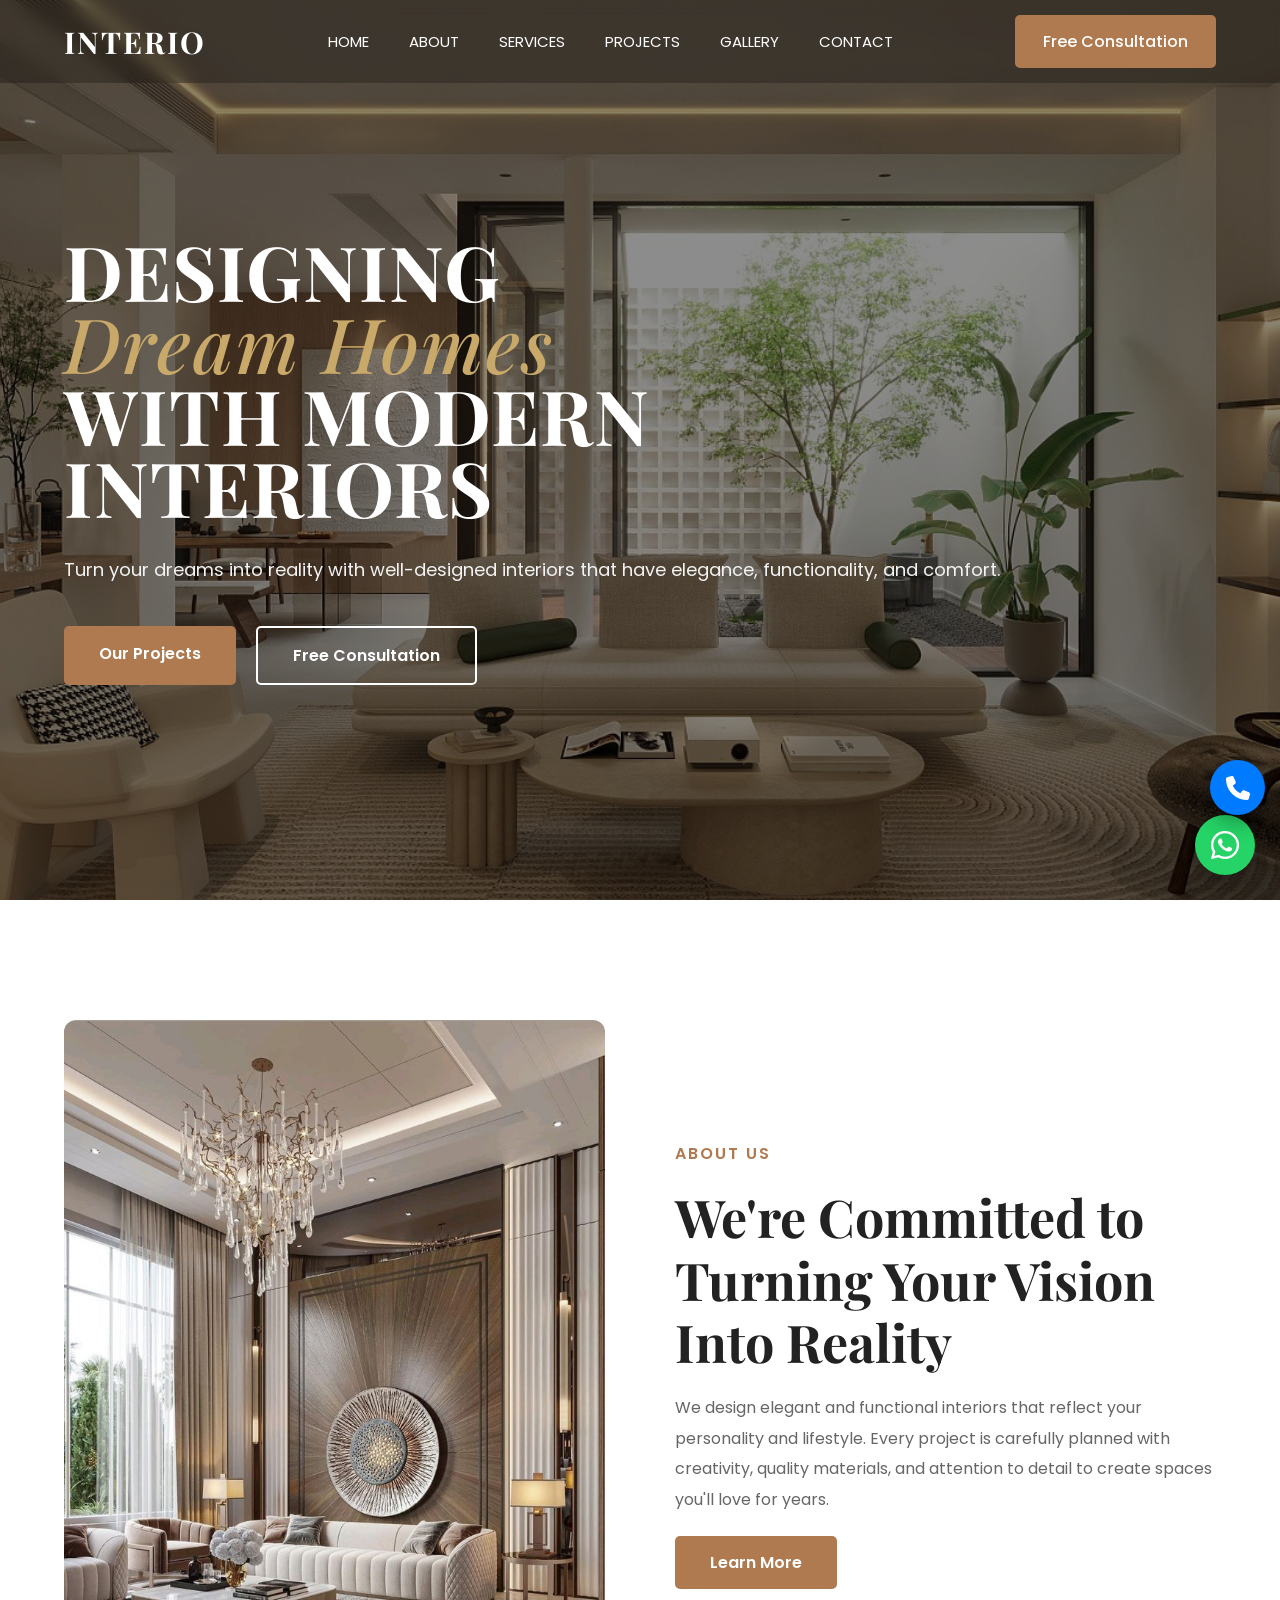
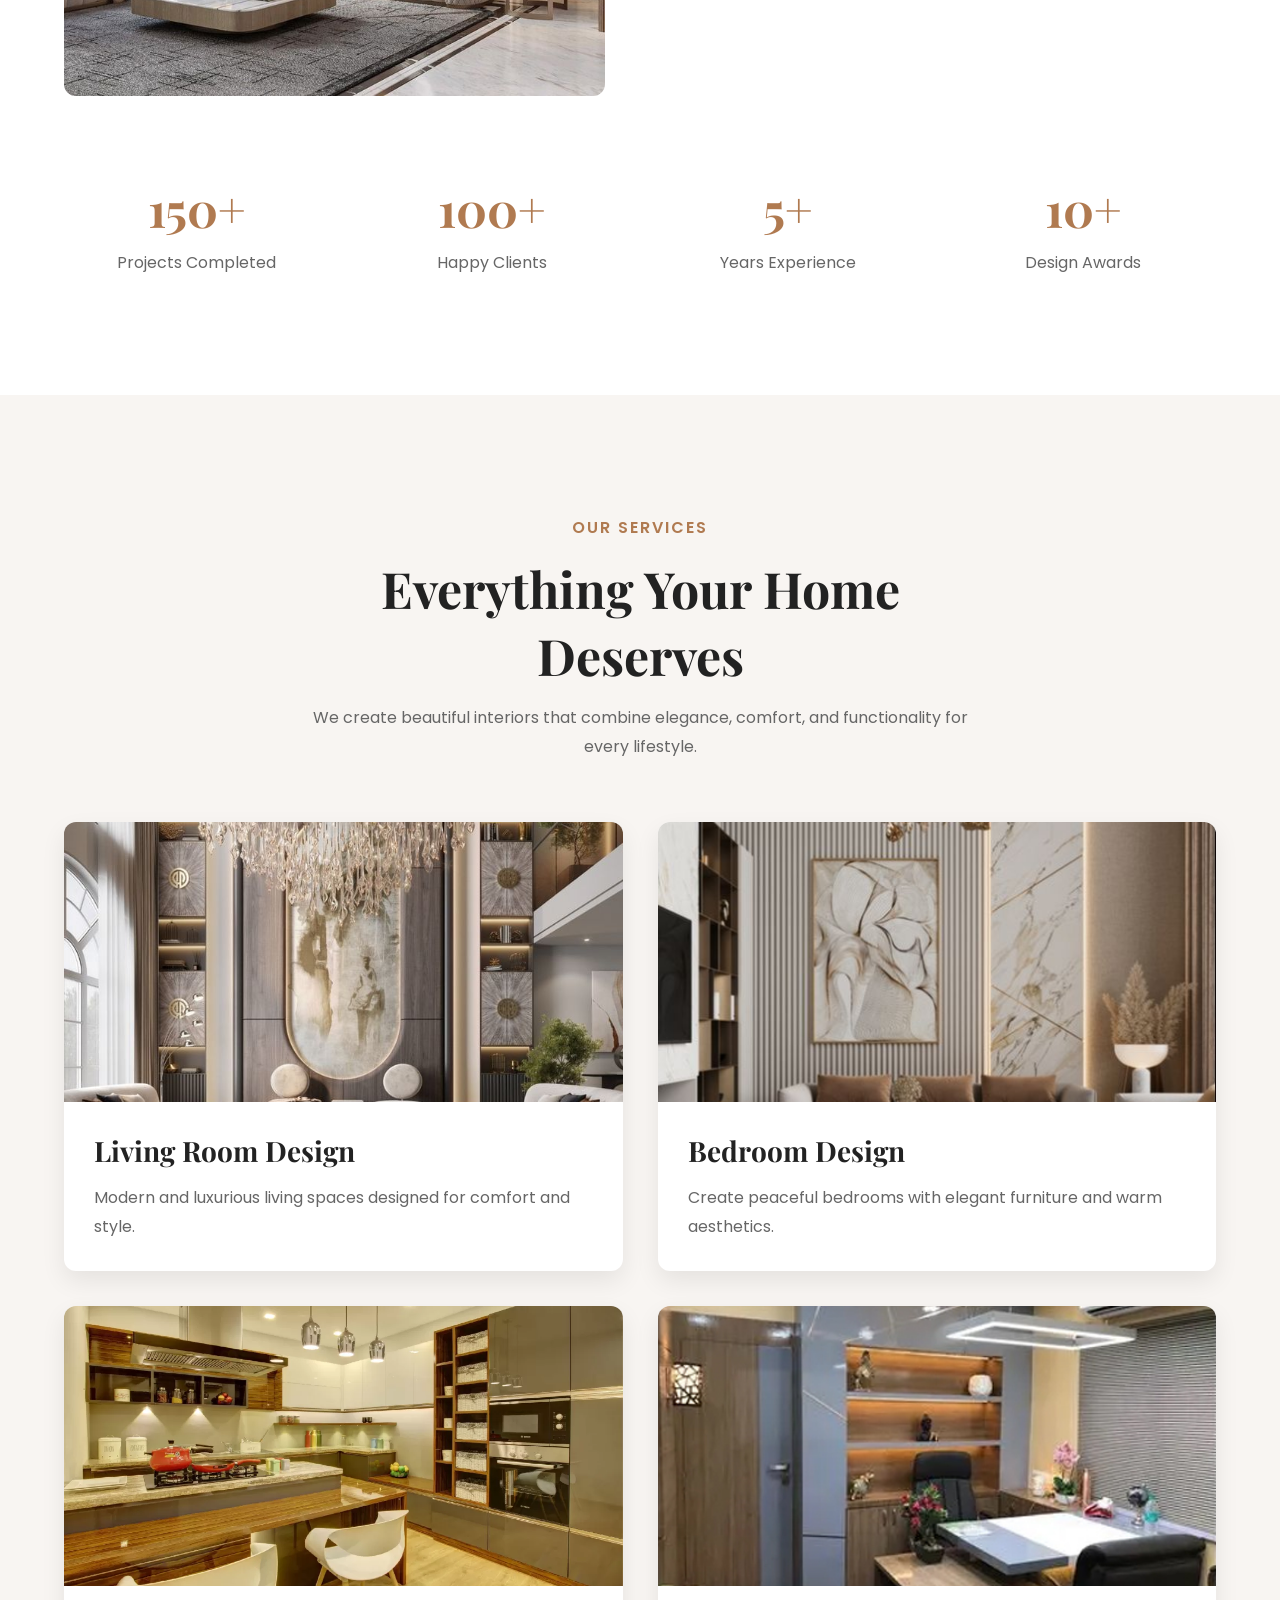
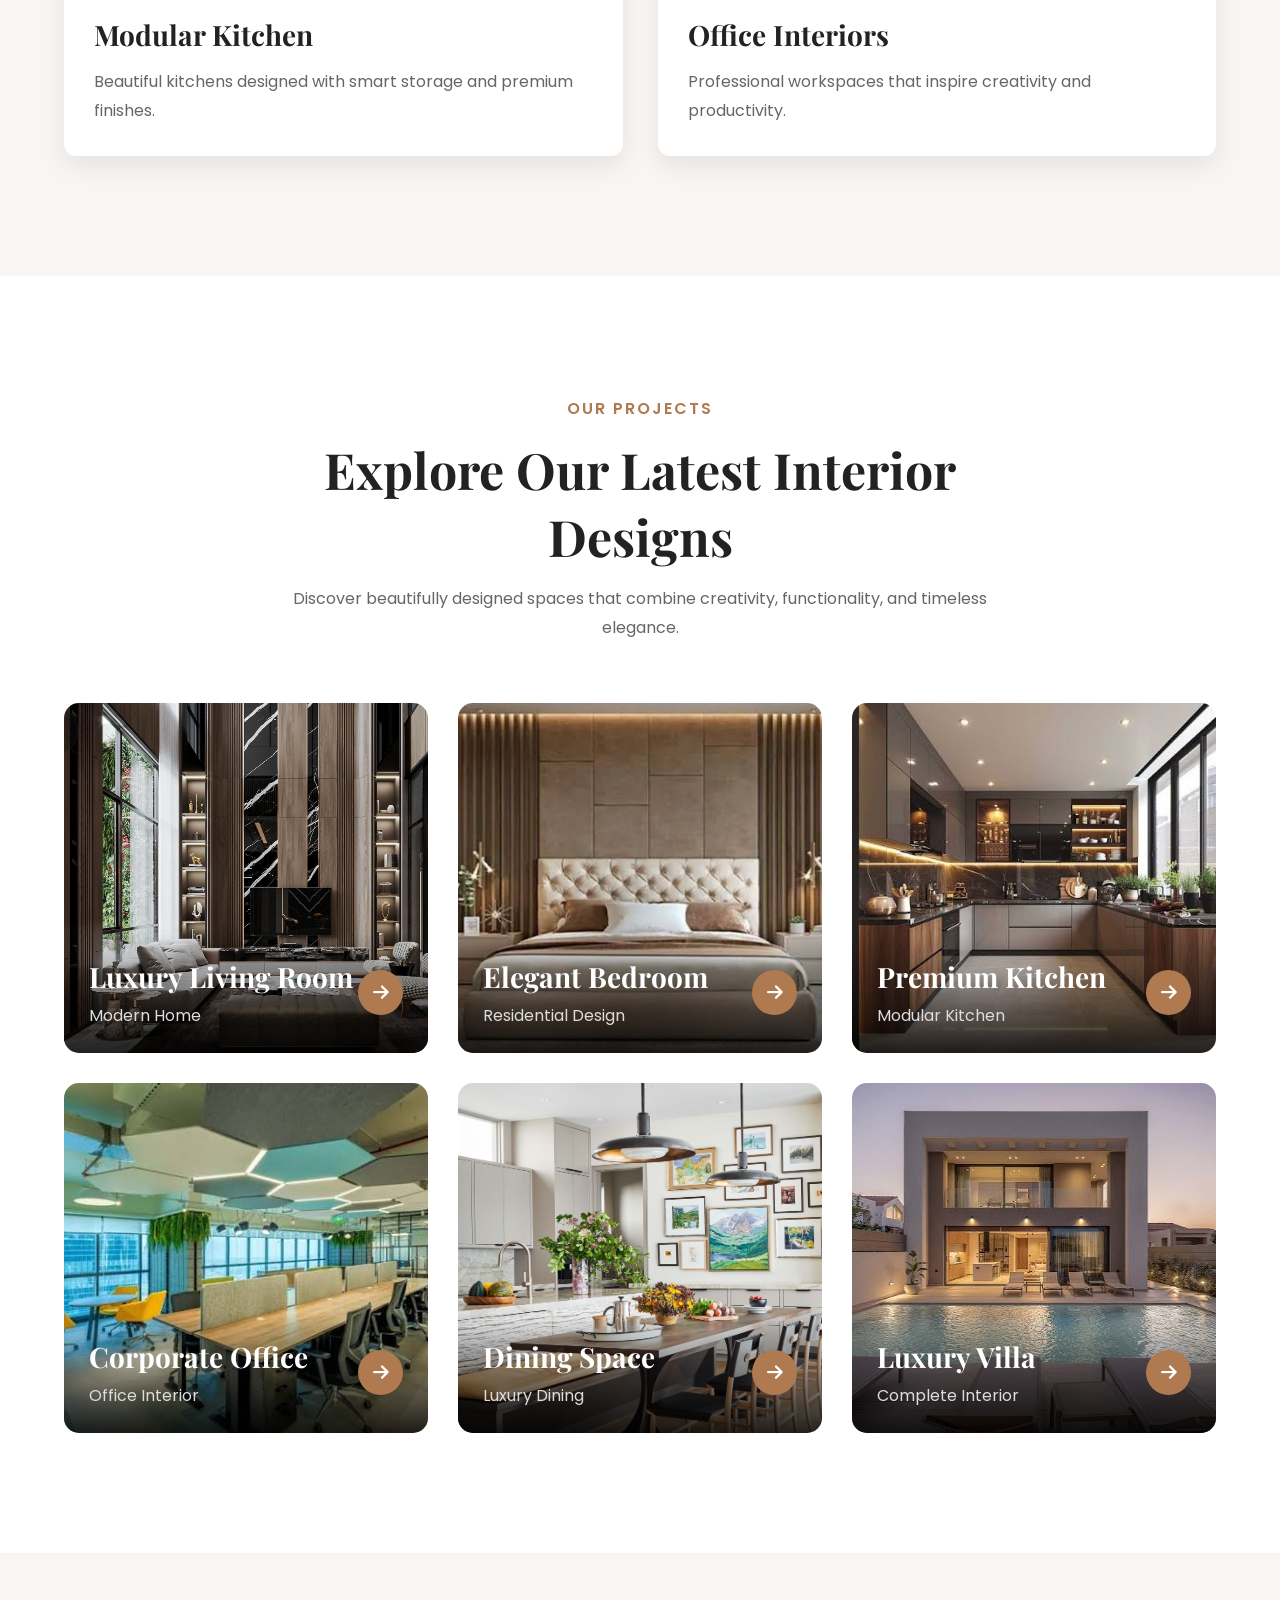
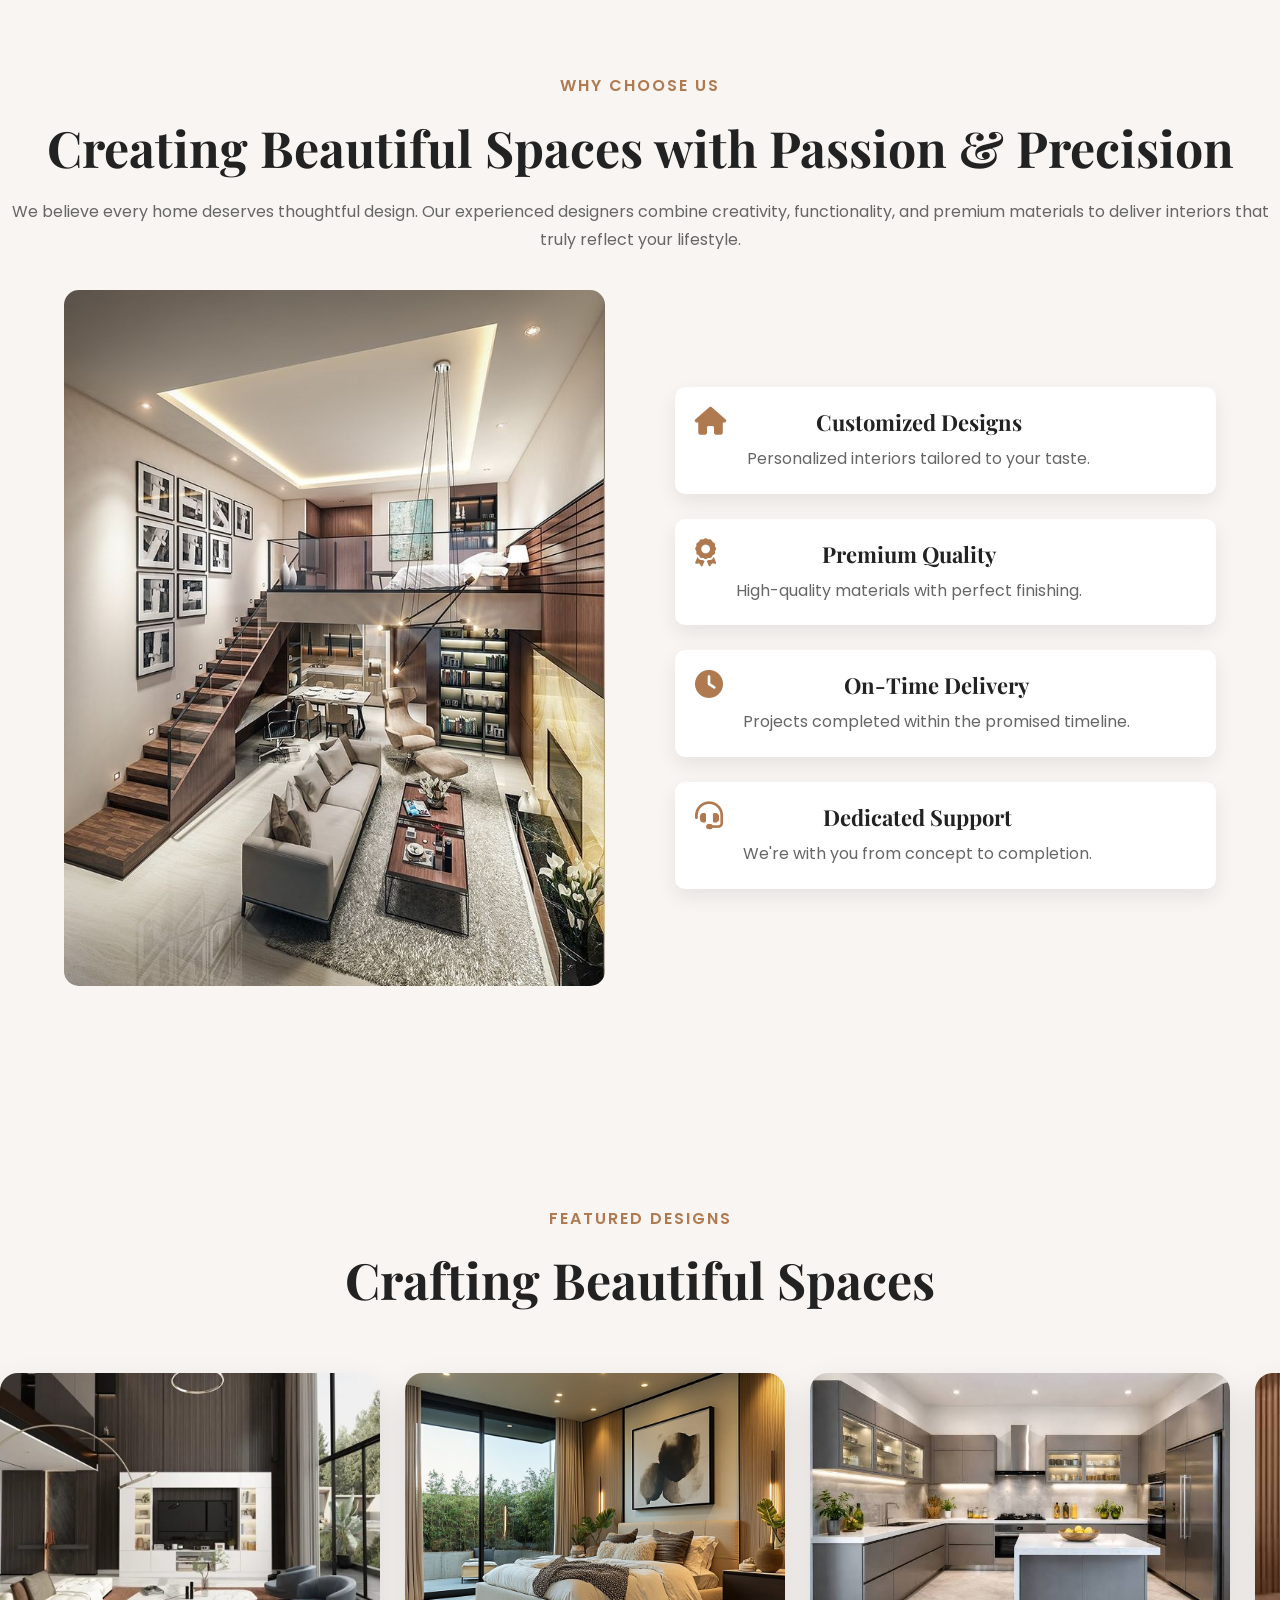
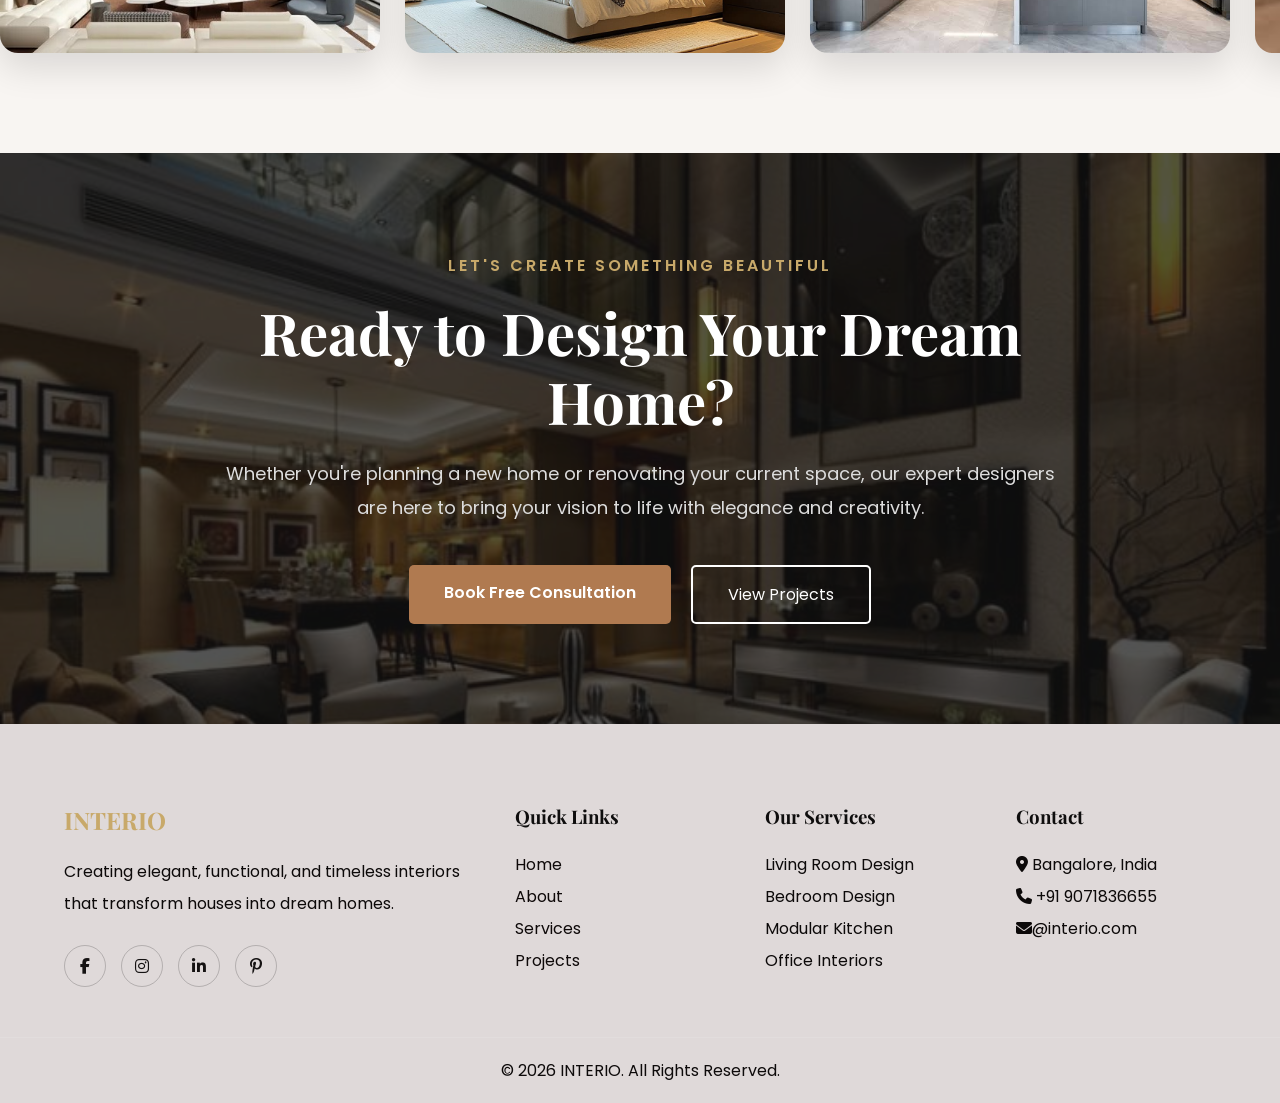
<file: index.html>
<!DOCTYPE html>
<html lang="en">

<head>

<meta charset="UTF-8">
<meta name="viewport" content="width=device-width, initial-scale=1.0">

<title>Interior Design</title>

<!-- Google Fonts -->

<link href="https://fonts.googleapis.com/css2?family=Cormorant+Garamond:wght@500;600;700&family=Poppins:wght@300;400;500;600&display=swap" rel="stylesheet">
<link rel="preconnect" href="https://fonts.googleapis.com">

<link rel="preconnect" href="https://fonts.gstatic.com" crossorigin>

<link href="https://fonts.googleapis.com/css2?family=Playfair+Display:wght@400;600;700&family=Poppins:wght@300;400;500;600;700&display=swap" rel="stylesheet">

<link rel="stylesheet" href="https://unpkg.com/aos@2.3.4/dist/aos.css">
<!-- Font Awesome -->

<link rel="stylesheet"
href="https://cdnjs.cloudflare.com/ajax/libs/font-awesome/6.7.2/css/all.min.css">

<!-- CSS -->

<link rel="stylesheet" href="style.css">


</head>

<body>

<!-- Navigation -->

<header class="header">
    <div class="container navbar">

        <a href="#" class="logo">INTERIO</a>

        <nav class="nav-menu">
            <ul>
                <li><a href="#">Home</a></li>
                <li><a href="#about">About</a></li>
                <li><a href="#services">Services</a></li>
                <li><a href="#projects">Projects</a></li>
                <li><a href="gallery.html">Gallery</a></li>
                <li><a href="#contact">Contact</a></li>
            </ul>
        </nav>

        <a href="#" class="btn-nav">Free Consultation</a>
<div class="menu-toggle">
            <i class="fas fa-bars"></i>
        </div>

    </div>
</header>

<!-- Hero -->

<section class="hero">

    <div class="hero-overlay"></div>

    <div class="container hero-content">

        <span class="hero-subtitle">
            
        </span>

        <h1 class="hero-title">
    <span>DESIGNING</span>
    <span class="gold">Dream Homes</span>
    <span>with Modern</span>
    <span>Interiors</span>
</h1>

        <p>
Turn your dreams into reality with well-designed interiors that have elegance, functionality, and comfort.
        </p>

        <div class="hero-buttons">

            <a href="#projects" class="btn-primary">Our Projects</a>

            <a href="#contact" class="btn-secondary">Free Consultation</a>

        </div>

    </div>

</section>

<!-- About -->

<section class="about" id="about" data-aos="fade-up">

    <div class="container about-grid">

        <div class="about-image">
            <img src="images/about.jpg" alt="Interior Design">
        </div>

        <div class="about-content">

            <span>ABOUT US</span>

            <h2>
                We're Committed to Turning Your Vision Into Reality
            </h2>

            <p>
                We design elegant and functional interiors that reflect your personality and lifestyle. Every project is carefully planned with creativity, quality materials, and attention to detail to create spaces you'll love for years.
            </p>

            <a href="#" class="btn-primary">Learn More</a>

        </div>

    </div>

    <div class="container stats">

        <div class="stat-box">
            <h3>150+</h3>
            <p>Projects Completed</p>
        </div>

        <div class="stat-box">
            <h3>100+</h3>
            <p>Happy Clients</p>
        </div>

        <div class="stat-box">
            <h3>5+</h3>
            <p>Years Experience</p>
        </div>

        <div class="stat-box">
            <h3>10+</h3>
            <p>Design Awards</p>
        </div>

    </div>

</section>

<!-- Services -->

<section class="services" id="services"  data-aos="fade-up">

    <div class="container">

        <div class="section-title">
            <span>OUR SERVICES</span>
            <h2>Everything Your Home Deserves</h2>
            <p>
                We create beautiful interiors that combine elegance, comfort, and functionality for every lifestyle.
            </p>
        </div>

        <div class="service-grid">

            <div class="service-card">
                <img src="images/service1.jpg" alt="Living Room">
                <div class="service-content">
                    <h3>Living Room Design</h3>
                    <p>Modern and luxurious living spaces designed for comfort and style.</p>
                </div>
            </div>

            <div class="service-card">
                <img src="images/service2.jpg" alt="Bedroom">
                <div class="service-content">
                    <h3>Bedroom Design</h3>
                    <p>Create peaceful bedrooms with elegant furniture and warm aesthetics.</p>
                </div>
            </div>

            <div class="service-card">
                <img src="images/kitchen.jpg" alt="Kitchen">
                <div class="service-content">
                    <h3>Modular Kitchen</h3>
                    <p>Beautiful kitchens designed with smart storage and premium finishes.</p>
                </div>
            </div>

            <div class="service-card">
                <img src="images/Office.jpg" alt="Office">
                <div class="service-content">
                    <h3>Office Interiors</h3>
                    <p>Professional workspaces that inspire creativity and productivity.</p>
                </div>
            </div>

        </div>

    </div>

</section>


<!-- Projects -->

<section class="projects" id="projects"  data-aos="zoom-in">

    <div class="container">

        <div class="section-title">

            <span>OUR PROJECTS</span>

            <h2>Explore Our Latest Interior Designs</h2>

            <p>
                Discover beautifully designed spaces that combine creativity, functionality, and timeless elegance.
            </p>

        </div>

        <div class="project-grid">

            <div class="project-card">
    <img src="images/project1.jpg" alt="Living Room">

    <div class="project-info">
        <div class="project-header">
            <div>
                <h3>Luxury Living Room</h3>
                <p>Modern Home</p>
            </div>

            <a href="living-room.html" class="project-arrow">
                <i class="fas fa-arrow-right"></i>
            </a>
        </div>
    </div>
</div>

<div class="project-card">
    <img src="images/project2.jpg" alt="Bedroom">

    <div class="project-info">
        <div class="project-header">
            <div>
                <h3>Elegant Bedroom</h3>
                <p>Residential Design</p>
            </div>

            <a href="bedroom.html" class="project-arrow">
                <i class="fas fa-arrow-right"></i>
            </a>
        </div>
    </div>
</div>

<div class="project-card">
    <img src="images/project3.jpg" alt="Kitchen">

    <div class="project-info">
        <div class="project-header">
            <div>
                <h3>Premium Kitchen</h3>
                <p>Modular Kitchen</p>
            </div>

            <a href="kitchen.html" class="project-arrow">
                <i class="fas fa-arrow-right"></i>
            </a>
        </div>
    </div>
</div>

<div class="project-card">
    <img src="images/project4.jpg" alt="Office">

    <div class="project-info">
        <div class="project-header">
            <div>
                <h3>Corporate Office</h3>
                <p>Office Interior</p>
            </div>

            <a href="office.html" class="project-arrow">
                <i class="fas fa-arrow-right"></i>
            </a>
        </div>
    </div>
</div>

<div class="project-card">
    <img src="images/project5.jpg" alt="Dining">

    <div class="project-info">
        <div class="project-header">
            <div>
                <h3>Dining Space</h3>
                <p>Luxury Dining</p>
            </div>

            <a href="dining.html" class="project-arrow">
                <i class="fas fa-arrow-right"></i>
            </a>
        </div>
    </div>
</div>

<div class="project-card">
    <img src="images/project6.jpg" alt="Villa">

    <div class="project-info">
        <div class="project-header">
            <div>
                <h3>Luxury Villa</h3>
                <p>Complete Interior</p>
            </div>

            <a href="villa.html" class="project-arrow">
                <i class="fas fa-arrow-right"></i>
            </a>
        </div>
    </div>
</div>
</section>

<!--==============================
WHY CHOOSE US
===============================-->

<section class="why-us">

        <div class="why-content">

            <span>WHY CHOOSE US</span>

            <h2>Creating Beautiful Spaces with Passion & Precision</h2>

            <p>
                We believe every home deserves thoughtful design. Our experienced designers combine creativity, functionality, and premium materials to deliver interiors that truly reflect your lifestyle.
            </p>
            <div class="container why-grid">
            <div class="why-image">
            <img src="images/why.jpg" alt="Interior Design">
        </div>

            <div class="features">

                <div class="feature-box">
                    <i class="fa-solid fa-house"></i>
                    <div>
                        <h4>Customized Designs</h4>
                        <p>Personalized interiors tailored to your taste.</p>
                    </div>
                </div>

                <div class="feature-box">
                    <i class="fa-solid fa-award"></i>
                    <div>
                        <h4>Premium Quality</h4>
                        <p>High-quality materials with perfect finishing.</p>
                    </div>
                </div>

                <div class="feature-box">
                    <i class="fa-solid fa-clock"></i>
                    <div>
                        <h4>On-Time Delivery</h4>
                        <p>Projects completed within the promised timeline.</p>
                    </div>
                </div>

                <div class="feature-box">
                    <i class="fa-solid fa-headset"></i>
                    <div>
                        <h4>Dedicated Support</h4>
                        <p>We're with you from concept to completion.</p>
                    </div>
                </div>

            </div>

        </div>

    </div>

</section>


<!--==============================
FEATURED INTERIORS
===============================-->

<section class="interior-carousel">

    <div class="section-title">
        <span>FEATURED DESIGNS</span>
        <h2>Crafting Beautiful Spaces</h2>
    </div>

    <div class="carousel-track">

        <div class="carousel-item">
            <img src="images/interior1.jpg" alt="Living Room">
        </div>

        <div class="carousel-item">
            <img src="images/interior2.jpg" alt="Bedroom">
        </div>

        <div class="carousel-item">
            <img src="images/interior3.jpg" alt="Kitchen">
        </div>

        <div class="carousel-item">
            <img src="images/interior4.jpg" alt="Dining Room">
        </div>

        <div class="carousel-item">
            <img src="images/interior5.jpg" alt="Office">
        </div>

        <div class="carousel-item">
            <img src="images/interior6.jpg" alt="Luxury Home">
        </div>

        <!-- Duplicate for smooth infinite scroll -->

        <div class="carousel-item">
            <img src="images/interior1.jpg" alt="">
        </div>

        <div class="carousel-item">
            <img src="images/interior2.jpg" alt="">
        </div>

        <div class="carousel-item">
            <img src="images/interior3.jpg" alt="">
        </div>

        <div class="carousel-item">
            <img src="images/interior4.jpg" alt="">
        </div>

        <div class="carousel-item">
            <img src="images/interior5.jpg" alt="">
        </div>

        <div class="carousel-item">
            <img src="images/interior6.jpg" alt="">
        </div>

    </div>

</section>

<!--==============================
CTA SECTION
===============================-->

<section class="cta"  id="Contact" data-aos="zoom-in">

    <div class="container cta-box">

        <span>LET'S CREATE SOMETHING BEAUTIFUL</span>

        <h2>Ready to Design Your Dream Home?</h2>

        <p>
            Whether you're planning a new home or renovating your current space,
            our expert designers are here to bring your vision to life with
            elegance and creativity.
        </p>

        <div class="cta-btns">
            <a href="#" class="btn-primary">Book Free Consultation</a>
            <a href="#projects" class="btn-outline">View Projects</a>
        </div>

    </div>

</section>
<!--==============================
FOOTER
===============================-->
<section class="Contact"  id="contact" data-aos="zoom-in">

<footer class="footer">

    <div class="container footer-grid">

        <!-- Company -->

        <div class="footer-col">

            <h2>INTERIO</h2>

            <p>
                Creating elegant, functional, and timeless interiors that transform houses into dream homes.
            </p>

            <div class="social-icons">

                <a href="#"><i class="fab fa-facebook-f"></i></a>

                <a href="#"><i class="fab fa-instagram"></i></a>

                <a href="#"><i class="fab fa-linkedin-in"></i></a>

                <a href="#"><i class="fab fa-pinterest-p"></i></a>

            </div>

        </div>

        <!-- Quick Links -->

        <div class="footer-col">

            <h3>Quick Links</h3>

            <ul>

                <li><a href="#">Home</a></li>

                <li><a href="#about">About</a></li>

                <li><a href="#services">Services</a></li>

                <li><a href="#projects">Projects</a></li>

            </ul>

        </div>

        <!-- Services -->

        <div class="footer-col">

            <h3>Our Services</h3>

            <ul>

                <li>Living Room Design</li>

                <li>Bedroom Design</li>

                <li>Modular Kitchen</li>

                <li>Office Interiors</li>

            </ul>

        </div>

        <!-- Contact -->

        <div class="footer-col">

            <h3>Contact</h3>

            <p><i class="fas fa-map-marker-alt"></i> Bangalore, India</p>

            <p><i class="fas fa-phone"></i> +91 9071836655 </p>

            <p><i class="fas fa-envelope"></i>@interio.com</p>

        </div>

    </div>

    
<div class="footer-bottom">
    <p>© 2026 INTERIO. All Rights Reserved.</p>
</div>
</section>
</footer>

<!-- Your JavaScript -->
<script src="script.js"></script>

<!-- AOS -->
<script src="https://unpkg.com/aos@2.3.4/dist/aos.js"></script>

<script>
AOS.init({
    duration: 1000,
    once: true
});
</script>
<a href="https://wa.me/919071836655?text=Hi,%20I%20would%20like%20a%20free%20consultation." class="whatsapp-float" target="_blank">
    <i class="fab fa-whatsapp"></i>
</a>
<a href="tel:+919071836655" class="call-float">
    <i class="fas fa-phone"></i>
</a>
</body>

</html>
</file>
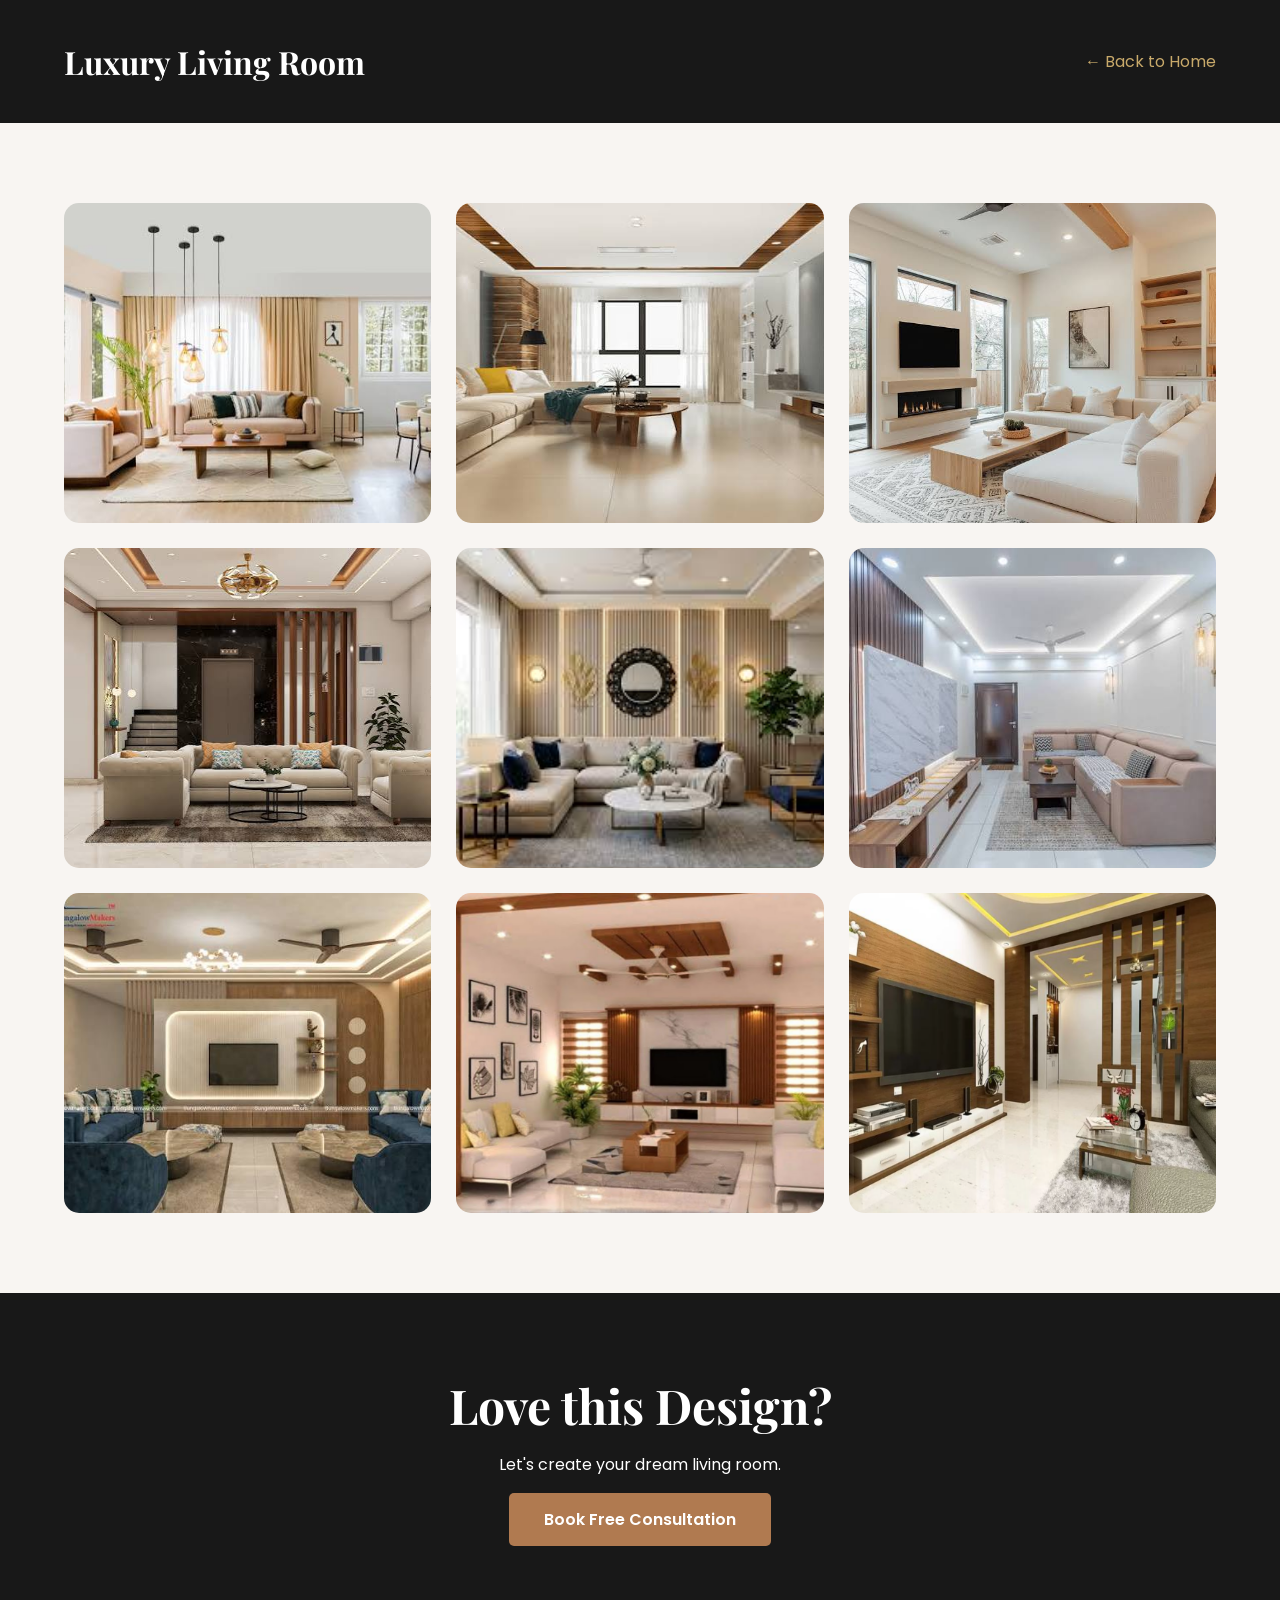
<file: living-room.html>
<link href="https://fonts.googleapis.com/css2?family=Playfair+Display:wght@600;700&family=Poppins:wght@300;400;500;600&display=swap" rel="stylesheet">

<link rel="stylesheet" href="https://cdnjs.cloudflare.com/ajax/libs/font-awesome/6.7.2/css/all.min.css">

<link rel="stylesheet" href="style.css">

</head>

<body>

    </div>

</section>



<header class="gallery-header">
    <div class="container">
        <h1>Luxury Living Room</h1>
        <a href="index.html">← Back to Home</a>
    </div>
</header>

<section class="gallery-page">

<div class="container">

<div class="gallery-grid">

<img src="images/living1.jpg">
<img src="images/living2.jpg">
<img src="images/living3.jpg">
<img src="images/living4.jpg">
<img src="images/living5.jpg">
<img src="images/living6.jpg">
<img src="images/living7.jpg">
<img src="images/living8.jpg">
<img src="images/living9.jpg">

</div>

</div>

</section>

<section class="cta-gallery">

<h2>Love this Design?</h2>

<p>Let's create your dream living room.</p>

<a href="https://wa.me/919071836655" class="btn-primary">
Book Free Consultation
</a>

</section>

</body>
</html>
</file>
<file: style.css>
/* Google Font */

*{
    margin:0;
    padding:0;
    box-sizing:border-box;
}

html{
    scroll-behavior:smooth;
}

body{
    font-family:'Poppins',sans-serif;
    background:#f8f6f3;
    color:#222;
}

h1,h2,h3,h4{
    font-family:'Playfair Display',serif;
}

img{
    width:100%;
    display:block;
}

a{
    text-decoration:none;
}

ul{
    list-style:none;
}

.container{
    width:min(1200px,90%);
    margin:auto;
}

/*==============================
NAVBAR
==============================*/

.header{
    position:fixed;
    top:0;
    left:0;
    width:100%;
    z-index:1000;
    padding:15px 0;
    background:rgba(0,0,0,.25);
    backdrop-filter:blur(8px);
    transition:.4s;
}

.header.sticky{
    background:#181818;
    padding:18px 0;
    box-shadow:0 8px 20px rgba(0,0,0,.15);
}

.navbar{
    display:flex;
    align-items:center;
    justify-content:space-between;
}

.logo{
    font-size:30px;
    font-weight:700;
    color:#fff;
    letter-spacing:2px;
    font-family:'Playfair Display',serif;
}

.nav-menu ul{
    display:flex;
    gap:40px;
}

.nav-menu a{
    color:#fff;
    font-size:15px;
    text-transform:uppercase;
    transition:.3s;
}

.nav-menu a:hover{
    color:#c89b6d;
}

.btn-nav{
    background:#b07a50;
    color:#fff;
    padding:14px 28px;
    border-radius:5px;
    transition:.3s;
    font-weight:500;
}

.btn-nav:hover{
    background:#8b5e3c;
}

.menu-toggle{
    display:none;
}
/*==============================
HERO SECTION
==============================*/

.hero{
    position:relative;
    height:100vh;
    overflow:hidden;
    display:flex;
    align-items:center;
}

.hero::before{
    content:"";
    position:absolute;
    top:0;
    left:0;
    width:100%;
    height:100%;
    background:url("images/hero.jpg") center center/cover no-repeat;
    animation:heroZoom 10s ease-in-out infinite alternate;
    z-index:-2;
}

.hero-overlay{
    position:absolute;
    inset:0;
    background:rgba(0,0,0,.45);
    z-index:-1;
}

.hero-content{
    position:relative;
    z-index:2;
    color:#fff;
}

.hero-subtitle{
    color:#d4b08a;
    text-transform:uppercase;
    letter-spacing:3px;
    font-size:15px;
}

.hero-title{
    display:flex;
    flex-direction:column;
    font-family:'Playfair Display', serif;
    font-size:76px;
    line-height:0.95;
    font-weight:700;
    text-transform:uppercase;
    color:#fff;
    letter-spacing:1px;
    margin:20px 0 30px;
}

.hero-title span{
    display:block;
}

.hero-title .gold{
    color:#C8A96A;
    font-style:italic;
    font-weight:500;
    text-transform:none;
    letter-spacing:2px;
}

.hero p{
    font-size:18px;
    line-height:1.8;
    margin-bottom:40px;
    color:#f3f3f3;
}

.hero-buttons{
    display:flex;
    gap:20px;
}

.btn-primary,
.btn-secondary{
    padding:15px 35px;
    border-radius:5px;
    font-weight:600;
    transition:.3s;
}

.btn-primary{
    background:#b07a50;
    color:#fff;
}

.btn-primary:hover{
    background:#8b5e3c;
}

.btn-secondary{
    border:2px solid #fff;
    color:#fff;
}

.btn-secondary:hover{
    background:#fff;
    color:#222;
}
/*==============================
ABOUT
==============================*/

.about{
    padding:120px 0;
    background:#fff;
}

.about-grid{
    display:grid;
    grid-template-columns:1fr 1fr;
    gap:70px;
    align-items:center;
}

.about-image img{
    width:100%;
    border-radius:12px;
}

.about-content span{
    color:#b07a50;
    font-weight:600;
    letter-spacing:2px;
}

.about-content h2{
    font-size:52px;
    margin:20px 0;
    line-height:1.2;
}

.about-content p{
    color:#666;
    line-height:1.9;
    margin-bottom:35px;
}

.stats{
    margin-top:80px;
    display:grid;
    grid-template-columns:repeat(4,1fr);
    gap:30px;
    text-align:center;
}

.stat-box h3{
    font-size:48px;
    color:#b07a50;
    margin-bottom:10px;
}

.stat-box p{
    color:#666;
}
/*==============================
SERVICES
==============================*/

.services{
    padding:120px 0;
    background:#f8f5f2;
}

.section-title{
    text-align:center;
    max-width:700px;
    margin:0 auto 60px;
}

.section-title span{
    color:#b07a50;
    letter-spacing:2px;
    font-weight:600;
}

.section-title h2{
    font-size:50px;
    margin:15px 0;
}

.section-title p{
    color:#666;
    line-height:1.8;
}

.service-grid{
    display:grid;
    grid-template-columns:repeat(2,1fr);
    gap:35px;
}

.service-card{
    background:#fff;
    border-radius:12px;
    overflow:hidden;
    box-shadow:0 10px 25px rgba(0,0,0,.08);
    transition:.4s;
}

.service-card:hover{
    transform:translateY(-10px);
}

.service-card img{
    height:280px;
    object-fit:cover;
}

.service-content{
    padding:30px;
}

.service-content h3{
    font-size:28px;
    margin-bottom:15px;
}

.service-content p{
    color:#666;
    line-height:1.8;
}

/*==============================
PROJECTS
==============================*/

.projects{
    padding:120px 0;
    background:#fff;
}

.project-grid{
    display:grid;
    grid-template-columns:repeat(3,1fr);
    gap:30px;
}

.project-card{
    position:relative;
    overflow:hidden;
    border-radius:15px;
    cursor:pointer;
}

.project-card img{
    width:100%;
    height:350px;
    object-fit:cover;
    transition:.5s;
}

.project-info{
    position:absolute;
    left:0;
    right:0;
    bottom:0;
    padding:25px;
    background:linear-gradient(transparent,rgba(0,0,0,.85));
    color:#fff;
}

.project-info h3{
    margin-bottom:8px;
    font-size:28px;
}

.project-info p{
    color:#ddd;
}

.project-card:hover img{
    transform:scale(1.1);
}

.project-header{
    display:flex;
    justify-content:space-between;
    align-items:center;
}

.project-arrow{
    width:45px;
    height:45px;
    background:#b07a50;
    color:#fff;
    border-radius:50%;
    display:flex;
    align-items:center;
    justify-content:center;
    font-size:18px;
    transition:.3s;
}

.project-arrow:hover{
    background:#fff;
    color:#b07a50;
    transform:translateX(5px);
}
/*==============================
WHY CHOOSE US
==============================*/

.why-us{
    padding:120px 0;
    background:#f8f5f2;
}

.why-grid{
    display:grid;
    grid-template-columns:1fr 1fr;
    gap:70px;
    align-items:center;
}

.why-image img{
    width:100%;
    border-radius:15px;
}

.why-content{
    text-align: center;
}

.why-content span{
    color:#b07a50;
    letter-spacing:2px;
    font-weight:600;
}

.why-content h2{
    font-size:50px;
    margin:20px 0;
    line-height:1.2;
}

.why-content p{
    color:#666;
    line-height:1.8;
    margin-bottom:35px;
}

.features{
    display:grid;
    gap:25px;
}

.feature-box{
    display:flex;
    gap:20px;
    align-items:flex-start;
    background:#fff;
    padding:20px;
    border-radius:10px;
    box-shadow:0 8px 20px rgba(0,0,0,.08);
    transition:.3s;
}

.feature-box:hover{
    transform:translateY(-5px);
}

.feature-box i{
    font-size:28px;
    color:#b07a50;
}

.feature-box h4{
    margin-bottom:8px;
    font-size:22px;
}

.feature-box p{
    margin:0;
}

/*==============================
INTERIOR CAROUSEL
==============================*/

.interior-carousel{
    padding:100px 0;
    background:#f8f5f2;
    overflow:hidden;
}

.carousel-track{
    display:flex;
    gap:25px;
    width:max-content;
    animation:scroll 30s linear infinite;
}

.carousel-item{
    min-width:380px;
    border-radius:18px;
    overflow:hidden;
    box-shadow:0 15px 35px rgba(0,0,0,.12);
}

.carousel-item img{
    width:100%;
    height:280px;
    object-fit:cover;
    transition:.4s;
}

.carousel-item:hover img{
    transform:scale(1.08);
}

@keyframes scroll{

    from{
        transform:translateX(0);
    }

    to{
        transform:translateX(-50%);
    }

}

/*==============================
CTA
==============================*/

.cta{
    padding:100px 0;
    background:url("images/cta.jpg") center center/cover no-repeat;
    position:relative;
}

.cta::before{
    content:"";
    position:absolute;
    inset:0;
    background:rgba(18,18,18,.72);
}

.cta-box{
    position:relative;
    z-index:2;
    max-width:850px;
    margin:auto;
    text-align:center;
    color:#fff;
}

.cta-box span{
    color:#C8A96A;
    letter-spacing:3px;
    font-weight:600;
}

.cta-box h2{
    font-size:58px;
    margin:20px 0;
    line-height:1.2;
}

.cta-box p{
    color:#ddd;
    font-size:18px;
    line-height:1.9;
    margin-bottom:40px;
}

.cta-btns{
    display:flex;
    justify-content:center;
    gap:20px;
    flex-wrap:wrap;
}

.btn-outline{
    padding:15px 35px;
    border:2px solid #fff;
    color:#fff;
    border-radius:5px;
    transition:.3s;
}

.btn-outline:hover{
    background:#fff;
    color:#222;
}



/*==============================
FOOTER
==============================*/

.footer{
    background:#dfd9d9;
    color:#0e0d0d;
    padding:80px 0 20px;
}

.footer-grid{
    display:grid;
    grid-template-columns:2fr 1fr 1fr 1fr;
    gap:50px;
}

.footer-col h2{
    color:#C8A96A;
    margin-bottom:20px;
}

.footer-col h3{
    margin-bottom:20px;
}

.footer-col p,
.footer-col li{
    color:#0c0909;
    line-height:2;
}

.footer-col ul{
    padding:0;
}

.footer-col ul li{
    list-style:none;
}

.footer-col ul li a{
    color:#0e0909;
    transition:.3s;
}

.footer-col ul li a:hover{
    color:#C8A96A;
}

.social-icons{
    margin-top:25px;
    display:flex;
    gap:15px;
}

.social-icons a{
    width:42px;
    height:42px;
    border:1px solid rgba(7, 5, 5, 0.2);
    border-radius:50%;
    display:flex;
    align-items:center;
    justify-content:center;
    color:#151212;
    transition:.3s;
}

.social-icons a:hover{
    background:#C8A96A;
    border-color:#C8A96A;
}

.footer-bottom{
    border-top:1px solid rgba(255,255,255,.1);
    margin-top:50px;
    padding-top:20px;
    text-align:center;
    color:#0d0a0a;
}

/*====================
FLOATING BUTTONS
====================*/

.floating-buttons{
    position:fixed;
    right:25px;
    bottom:25px;

    display:flex;
    flex-direction:column;
    gap:15px;

    z-index:9999;
}

.floating-buttons a{
    width:60px;
    height:60px;

    display:flex;
    justify-content:center;
    align-items:center;

    border-radius:50%;
    text-decoration:none;

    color:#fff;
    font-size:26px;

    box-shadow:0 10px 25px rgba(0,0,0,.2);

    transition:all .3s ease;
}

/* WhatsApp */

.whatsapp-btn{
    background:#25D366;
}

.whatsapp-btn:hover{
    background:#1EBE57;
    transform:translateY(-5px) scale(1.08);
    box-shadow:0 15px 35px rgba(37,211,102,.45);
}

/* Phone */

.phone-btn{
    background:#2563EB;
}

.phone-btn:hover{
    background:#2563EB;
    transform:translateY(-5px) scale(1.08);
    box-shadow:0 15px 35px rgba(133, 155, 201, 0.35);;
}

/* Click Animation */

.floating-buttons a:active{
    transform:scale(.95);
}

/*==============================
FOOTER
==============================*/

.footer{
    background:#dfd9d9;
    color:#0e0d0d;
    padding:80px 0 20px;
}

.footer-grid{
    display:grid;
    grid-template-columns:2fr 1fr 1fr 1fr;
    gap:50px;
}

.footer-col h2{
    color:#C8A96A;
    margin-bottom:20px;
}

.footer-col h3{
    margin-bottom:20px;
}

.footer-col p,
.footer-col li{
    color:#0c0909;
    line-height:2;
}

.footer-col ul{
    padding:0;
}

.footer-col ul li{
    list-style:none;
}

.footer-col ul li a{
    color:#0e0909;
    transition:.3s;
}

.footer-col ul li a:hover{
    color:#C8A96A;
}

.social-icons{
    margin-top:25px;
    display:flex;
    gap:15px;
}

.social-icons a{
    width:42px;
    height:42px;
    border:1px solid rgba(7, 5, 5, 0.2);
    border-radius:50%;
    display:flex;
    align-items:center;
    justify-content:center;
    color:#151212;
    transition:.3s;
}

.social-icons a:hover{
    background:#C8A96A;
    border-color:#C8A96A;
}

.footer-bottom{
    border-top:1px solid rgba(255,255,255,.1);
    margin-top:50px;
    padding-top:20px;
    text-align:center;
    color:#0d0a0a;
}

.whatsapp-float{
    position:fixed;
    bottom:25px;
    right:25px;
    width:60px;
    height:60px;
    background:#25D366;
    color:#fff;
    border-radius:50%;
    display:flex;
    justify-content:center;
    align-items:center;
    font-size:32px;
    text-decoration:none;
    box-shadow:0 8px 20px rgba(0,0,0,.3);
    z-index:9999;
    transition:.3s;
}

.whatsapp-float:hover{
    transform:scale(1.1);
}
@media(max-width:768px){

.menu-toggle{
    display:block;
    color: #fff;
}

.btn-nav{
    display:none;
}

.nav-menu{
    position:absolute;
    top:75px;
    left:0;
    width:100%;
    background:#181818;
    display:none;
}

.nav-menu.active{
    display:block;
}

.nav-menu ul{
    display:flex;
    flex-direction:column;
    padding:20px;
    gap:20px;
    text-align:center;
}

.hero{
    height:auto;
    padding:150px 0 100px;
}

@media (max-width:768px){

.hero-title{
    font-size:42px;
    line-height:1;
}

.hero-title .gold{
    font-size:40px;
}

}

.hero p{
    font-size:16px;
}

.hero-buttons{
    flex-direction:column;
    align-items:center;
}

.about-grid,
.why-grid,
.service-grid,
.project-grid,
.footer-grid{
    grid-template-columns:1fr;
}

.stats{
    grid-template-columns:1fr;
}

.carousel-item{
    min-width:280px;
}

.about-content h2,
.why-content h2,
.section-title h2,
.cta-box h2{
    font-size:34px;
}

.footer{
    padding:60px 20px;
}

}
@keyframes heroZoom{

    0%{
        transform:scale(1);
    }

    50%{
        transform:scale(1.08);
    }

    100%{
        transform:scale(1);
    }

}
@media(max-width:768px){
    .whatsapp-float{
        width:55px;
        height:55px;
        font-size:28px;
        right:15px;
        bottom:15px;
    }
}
.call-float{
    position:fixed;
    bottom:95px;   /* Above the WhatsApp button */
    right:25px;
    width:60px;
    height:60px;
    background:#007BFF;
    color:#fff;
    border-radius:50%;
    display:flex;
    justify-content:center;
    align-items:center;
    font-size:26px;
    text-decoration:none;
    box-shadow:0 8px 20px rgba(0,0,0,.3);
    z-index:9999;
    transition:.3s;
}

.call-float:hover{
    transform:scale(1.1);
    background:#0056b3;
}
.call-float{
    width:55px;
    height:55px;
    font-size:24px;
    right:15px;
    bottom:85px;
}

.gallery-header{
    background:#181818;
    color:#fff;
    padding:40px 0;
}

.gallery-header .container{
    display:flex;
    justify-content:space-between;
    align-items:center;
}

.gallery-header a{
    color:#C8A96A;
}

.gallery-page{
    padding:80px 0;
    background:#f8f5f2;
}

.gallery-grid{
    display:grid;
    grid-template-columns:repeat(3,1fr);
    gap:25px;
}

.gallery-grid img{
    width:100%;
    height:320px;
    object-fit:cover;
    border-radius:15px;
    transition:.4s;
    cursor:pointer;
}

.gallery-grid img:hover{
    transform:scale(1.05);
}

.cta-gallery{
    padding:80px 20px;
    text-align:center;
    background:#181818;
    color:#fff;
}

.cta-gallery h2{
    font-size:48px;
    margin-bottom:15px;
}

.cta-gallery p{
    margin-bottom:30px;
}

@media(max-width:768px){

.gallery-grid{
    grid-template-columns:1fr;
}

.gallery-header .container{
    flex-direction:column;
    gap:15px;
}

.cta-gallery h2{
    font-size:34px;
}

}

bedroom

.gallery-header{
    background:#181818;
    color:#fff;
    padding:40px 0;
}

.gallery-header .container{
    display:flex;
    justify-content:space-between;
    align-items:center;
}

.gallery-header a{
    color:#C8A96A;
}

.gallery-page{
    padding:80px 0;
    background:#f8f5f2;
}

.gallery-grid{
    display:grid;
    grid-template-columns:repeat(3,1fr);
    gap:25px;
}

.gallery-grid img{
    width:100%;
    height:320px;
    object-fit:cover;
    border-radius:15px;
    transition:.4s;
    cursor:pointer;
}

.gallery-grid img:hover{
    transform:scale(1.05);
}

.cta-gallery{
    padding:80px 20px;
    text-align:center;
    background:#181818;
    color:#fff;
}

.cta-gallery h2{
    font-size:48px;
    margin-bottom:15px;
}

.cta-gallery p{
    margin-bottom:30px;
}

@media(max-width:768px){

.gallery-grid{
    grid-template-columns:1fr;
}

.gallery-header .container{
    flex-direction:column;
    gap:15px;
}

.cta-gallery h2{
    font-size:34px;
}

}



.gallery-header{
    background:#181818;
    color:#fff;
    padding:40px 0;
}

.gallery-header .container{
    display:flex;
    justify-content:space-between;
    align-items:center;
}

.gallery-header a{
    color:#C8A96A;
}

.gallery-page{
    padding:80px 0;
    background:#f8f5f2;
}

.gallery-grid{
    display:grid;
    grid-template-columns:repeat(3,1fr);
    gap:25px;
}

.gallery-grid img{
    width:100%;
    height:320px;
    object-fit:cover;
    border-radius:15px;
    transition:.4s;
    cursor:pointer;
}

.gallery-grid img:hover{
    transform:scale(1.05);
}

.cta-gallery{
    padding:80px 20px;
    text-align:center;
    background:#181818;
    color:#fff;
}

.cta-gallery h2{
    font-size:48px;
    margin-bottom:15px;
}

.cta-gallery p{
    margin-bottom:30px;
}

@media(max-width:768px){

.gallery-grid{
    grid-template-columns:1fr;
}

.gallery-header .container{
    flex-direction:column;
    gap:15px;
}

.cta-gallery h2{
    font-size:34px;
}

}  

.gallery-header{
    background:#181818;
    color:#fff;
    padding:40px 0;
}

.gallery-header .container{
    display:flex;
    justify-content:space-between;
    align-items:center;
}

.gallery-header a{
    color:#C8A96A;
}

.gallery-page{
    padding:80px 0;
    background:#f8f5f2;
}

.gallery-grid{
    display:grid;
    grid-template-columns:repeat(3,1fr);
    gap:25px;
}

.gallery-grid img{
    width:100%;
    height:320px;
    object-fit:cover;
    border-radius:15px;
    transition:.4s;
    cursor:pointer;
}

.gallery-grid img:hover{
    transform:scale(1.05);
}

.cta-gallery{
    padding:80px 20px;
    text-align:center;
    background:#181818;
    color:#fff;
}

.cta-gallery h2{
    font-size:48px;
    margin-bottom:15px;
}

.cta-gallery p{
    margin-bottom:30px;
}

@media(max-width:768px){

.gallery-grid{
    grid-template-columns:1fr;
}

.gallery-header .container{
    flex-direction:column;
    gap:15px;
}

.cta-gallery h2{
    font-size:34px;
}

}
</file>
